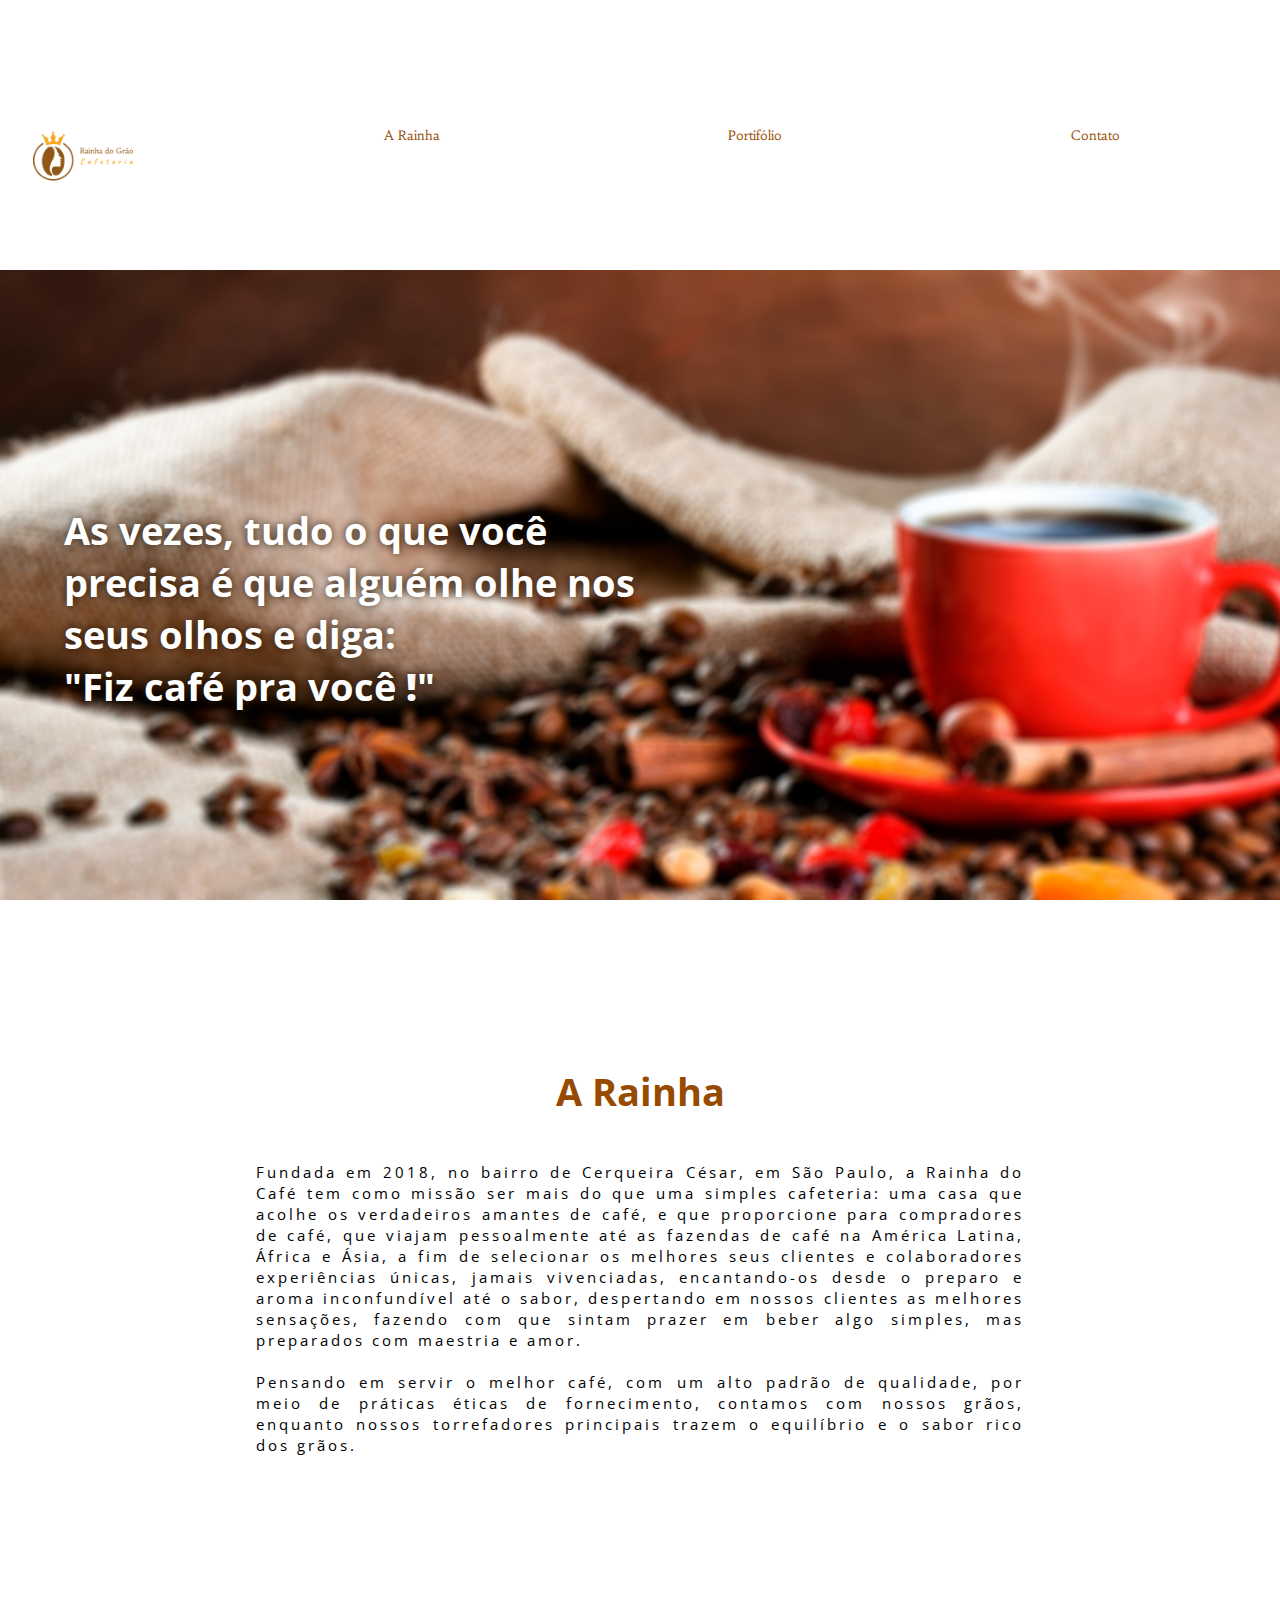
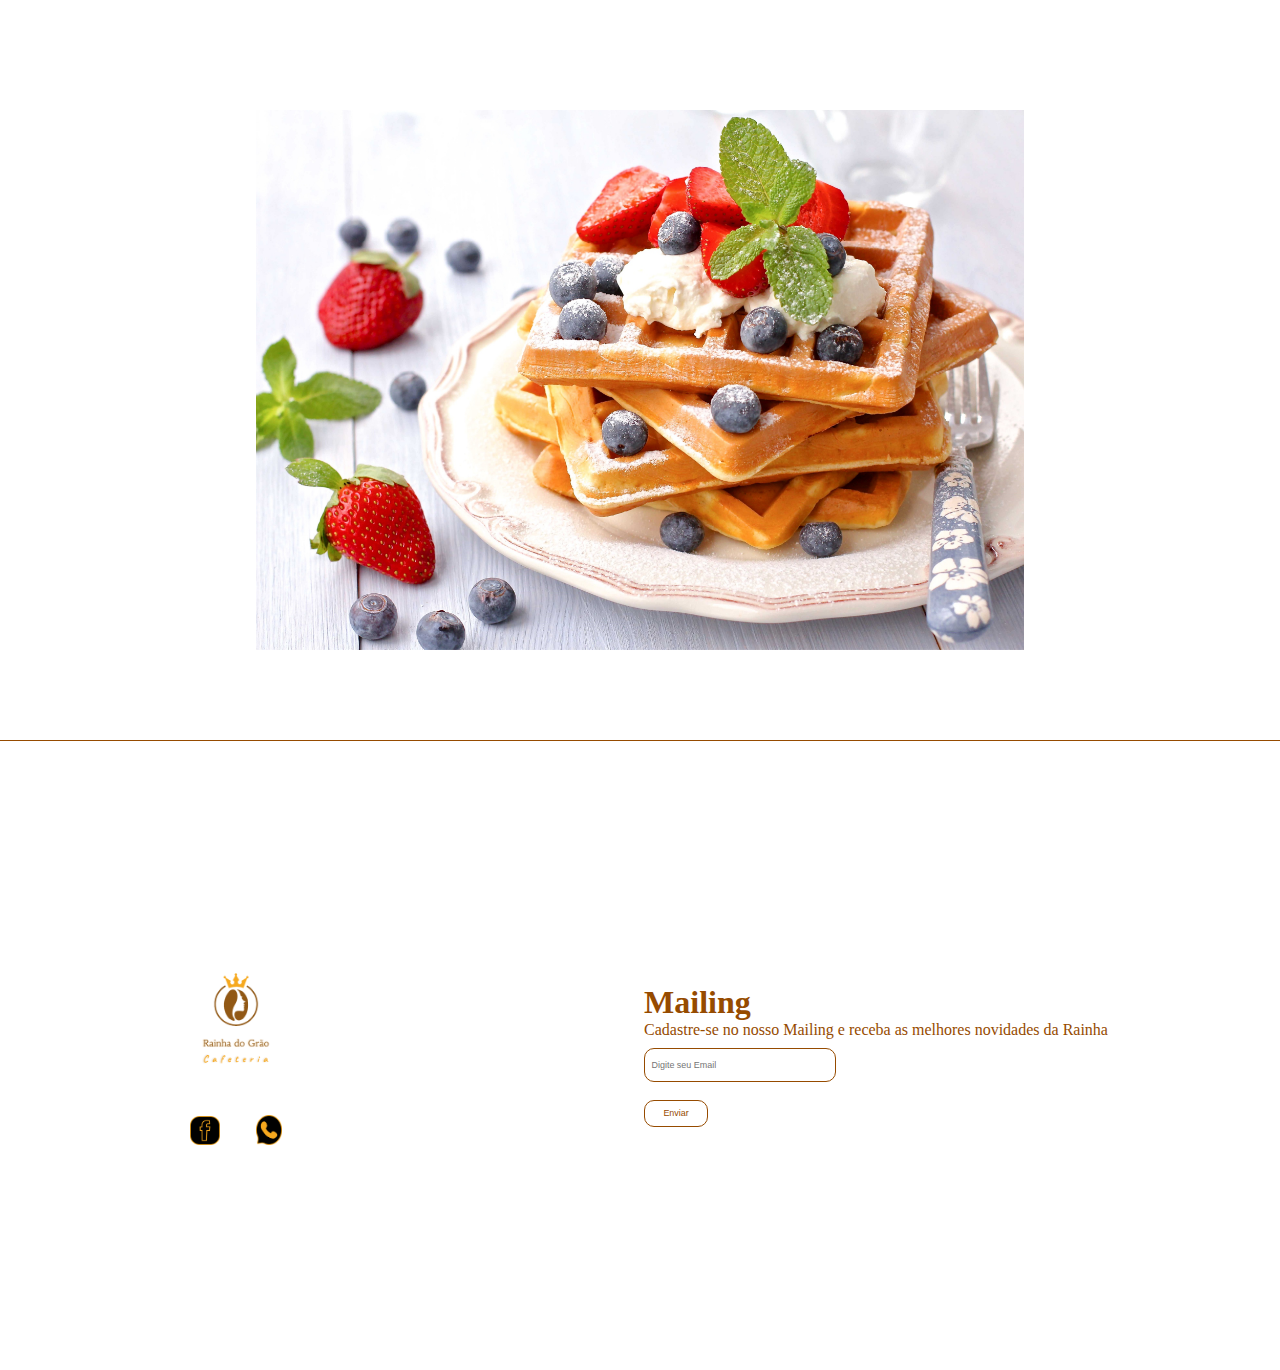
<file: index.html>
<!DOCTYPE html>

<html lang="pt-br">
  <head>
    <meta charset="UTF-8" />
    <meta http-equiv="X-UA-Compatible" content="IE=edge" />
    <meta name="viewport" content="width=device-width, initial-scale=1.0" />
    <link rel="stylesheet" type="text/css" href="./style.css" />
    <link rel="preconnect" href="https://fonts.googleapis.com" />
    <link rel="preconnect" href="https://fonts.gstatic.com" crossorigin />
    <link
      href="https://fonts.googleapis.com/css2?family=Open+Sans&display=swap"
      rel="stylesheet"
    />
    <link rel="shortcut icon" href="./assets/carrossel/shorticon.png" />
    <link rel="stylesheet" href="./bootstrap.css" />
    <title>Rainha do Grão</title>

    <style>
      @import url("https://fonts.googleapis.com/css2?family=Habibi&display=swap");
    </style>
  </head>

  <body>
    <header>
      <nav class="nav">
        <div class="logo">
          <a href="./index.html"
            ><img src="./assets/logo site geo.png" alt="logo"
          /></a>
        </div>

        <div class="mobile-menu">
          <div class="line1"></div>
          <div class="line2"></div>
          <div class="line3"></div>
        </div>
        <ul class="nav-list">
          <li>
            <a
              href="javascript:void(0);"
              onclick="redirectPageOrSection('#rainha')"
              >A Rainha</a
            >
          </li>
          <li>
            <a
              href="javascript:void(0);"
              onclick="redirectPageOrSection('./port.html')"
              >Portifólio</a
            >
          </li>
          <li>
            <a
              href="javascript:void(0);"
              onclick="redirectPageOrSection('#contato')"
              >Contato</a
            >
          </li>
        </ul>
      </nav>
    </header>

    <div class="conteudo">
      <div class="topicos">
        <div class="topico1">
          <div class="texto">
            <h1>
              As vezes, tudo o que você precisa é que alguém olhe nos seus olhos
              e diga: <br />
              "Fiz café pra você <b>!</b>"
            </h1>
          </div>
        </div>
      </div>
    </div>

    <div class="rainha" id="rainha">
      <div class="texto-rainha">
        <h1>A Rainha</h1>

        <p>
          Fundada em 2018, no bairro de Cerqueira César, em São Paulo, a Rainha
          do Café tem como missão ser mais do que uma simples cafeteria: uma
          casa que acolhe os verdadeiros amantes de café, e que proporcione para
          compradores de café, que viajam pessoalmente até as fazendas de café
          na América Latina, África e Ásia, a fim de selecionar os melhores seus
          clientes e colaboradores experiências únicas, jamais vivenciadas,
          encantando-os desde o preparo e aroma inconfundível até o sabor,
          despertando em nossos clientes as melhores sensações, fazendo com que
          sintam prazer em beber algo simples, mas preparados com maestria e
          amor. <br /><br />
          Pensando em servir o melhor café, com um alto padrão de qualidade, por
          meio de práticas éticas de fornecimento, contamos com nossos grãos,
          enquanto nossos torrefadores principais trazem o equilíbrio e o sabor
          rico dos grãos.
        </p>
      </div>
    </div>

    <div id="carouselExampleSlidesOnly" class="carousel slide" data-bs-ride="carousel">
      <div class="carousel-inner">
        <div class="carousel-item active">
          <img src="./assets/carrossel/906100.jpg" class="d-block w-100" alt="...">
        </div>
        <div class="carousel-item">
          <img src="./assets/carrossel/b865f6_72ad16989ff14619af24daf6ea37203c_mv2.jpg" class="d-block w-100" alt="...">
        </div>
        <div class="carousel-item">
          <img src="./assets/carrossel/wp9277538.jpg" class="d-block w-100" alt="...">
        </div>
      </div>
    </div>

    <div class="news" id="contato">
      <div class="contatos">
        <div class="logo2">
          <img src="./assets/icons/Logo Vertical Rainha do Grão.png" alt="" />
        </div>

        <div class="redes">
          <div class="facebook">
            <a
              href="https://www.facebook.com/rainhadograocafeteria"
              target="_blank"
              ><img src="./assets/icons/Logo Facebook.png" alt="facebook"
            /></a>
          </div>

          <div class="whatsapp">
            <a href="https://wa.me/5511913153339" target="_blank"
              ><img src="./assets/icons/Logo WhatsApp.png" alt="whatsapp"
            /></a>
          </div>
        </div>
      </div>

      <div class="form">
        <h1>Mailing</h1>
        <p>Cadastre-se no nosso Mailing e receba as melhores novidades da Rainha</p>
        <form action="mailto:s.b.geovanna.99@gmail.com" method="post">
          
          <input
            name="newsletter"
            type="email"
            placeholder="Digite seu Email"
            required
          />

          <div class="submit">
            <button type="submit">Enviar</button>
          </div>
        </form>
      </div>
    </div>

    <script>
      const nav = document.querySelector(".nav");
      let lastScrollY = window.scrollY;

      window.addEventListener("scroll", () => {
        if (lastScrollY < window.scrollY) {
          nav.classList.add("nav--hidden");
        } else {
          nav.classList.remove("nav--hidden");
        }

        lastScrollY = window.scrollY;
      });
    </script>

    <script src="./bootstrap.js"></script>
    <script src="script.js"></script>
  </body>
</html>
</file>
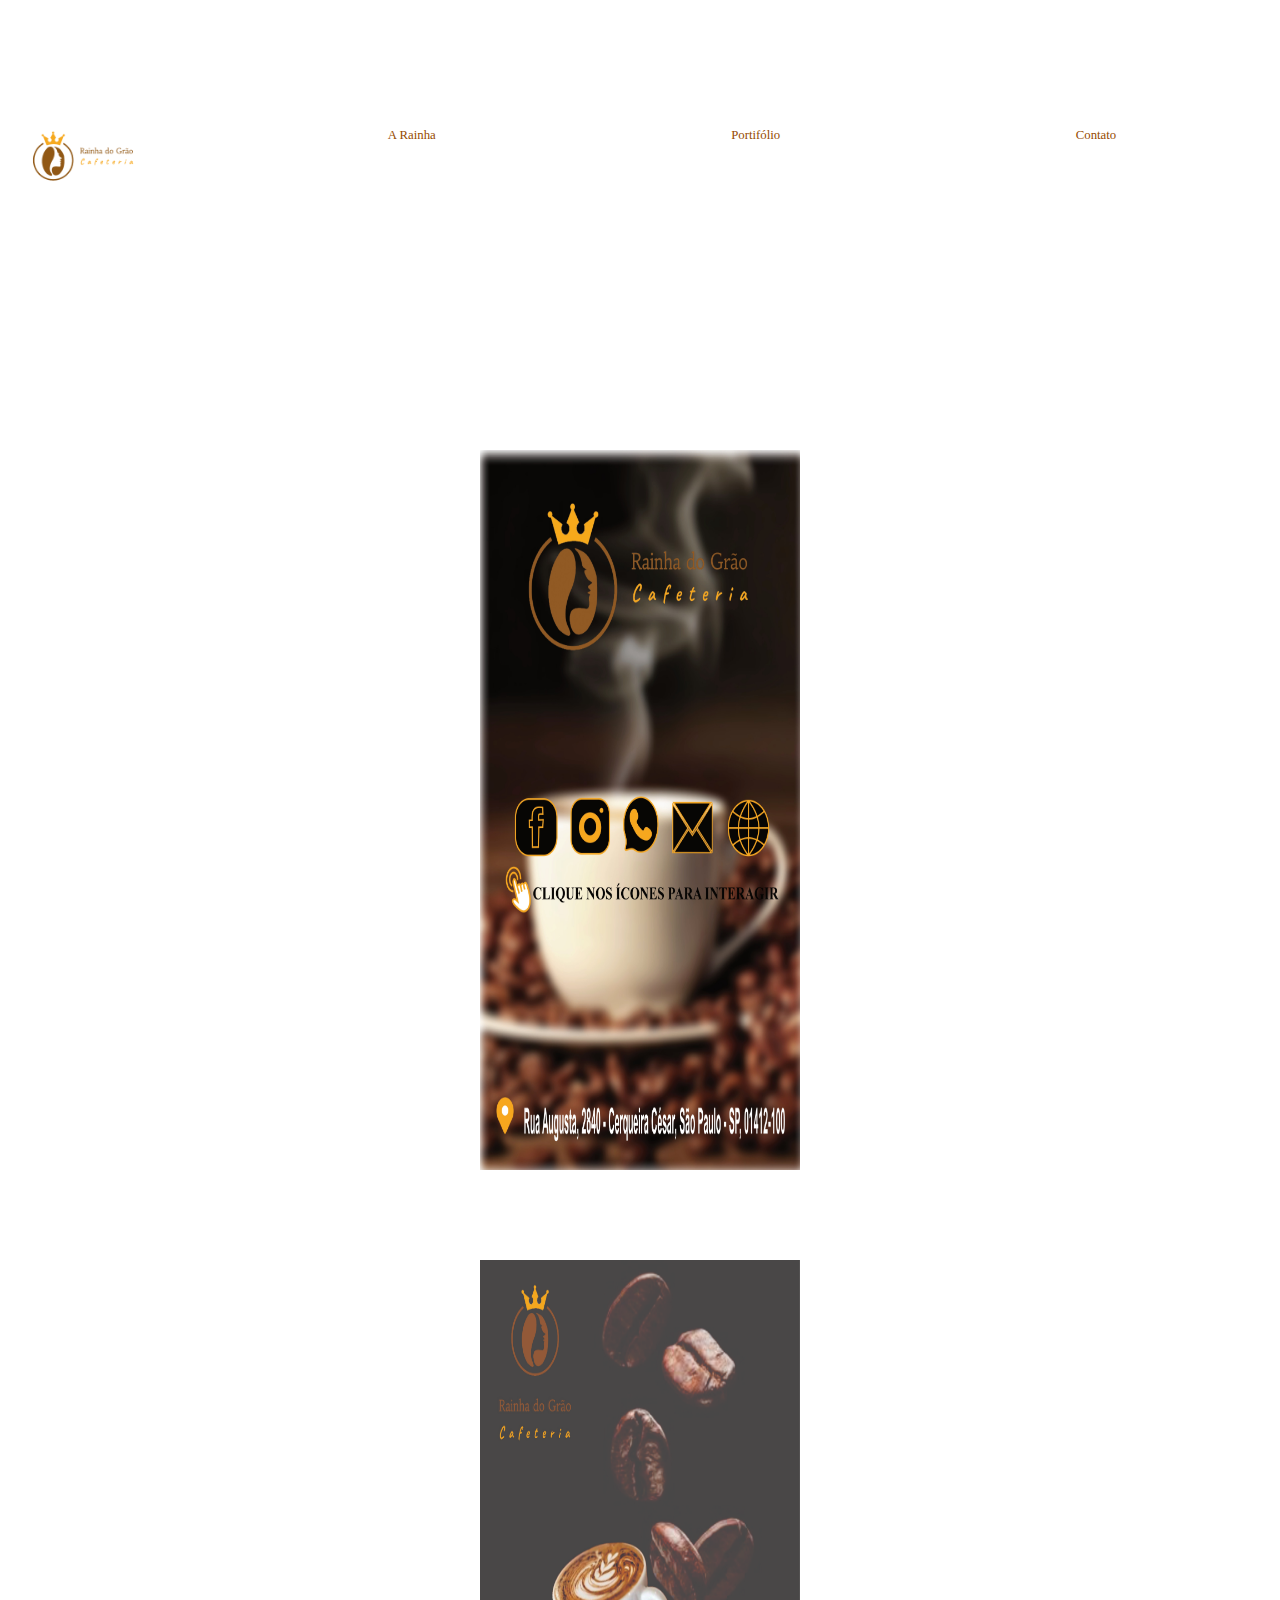
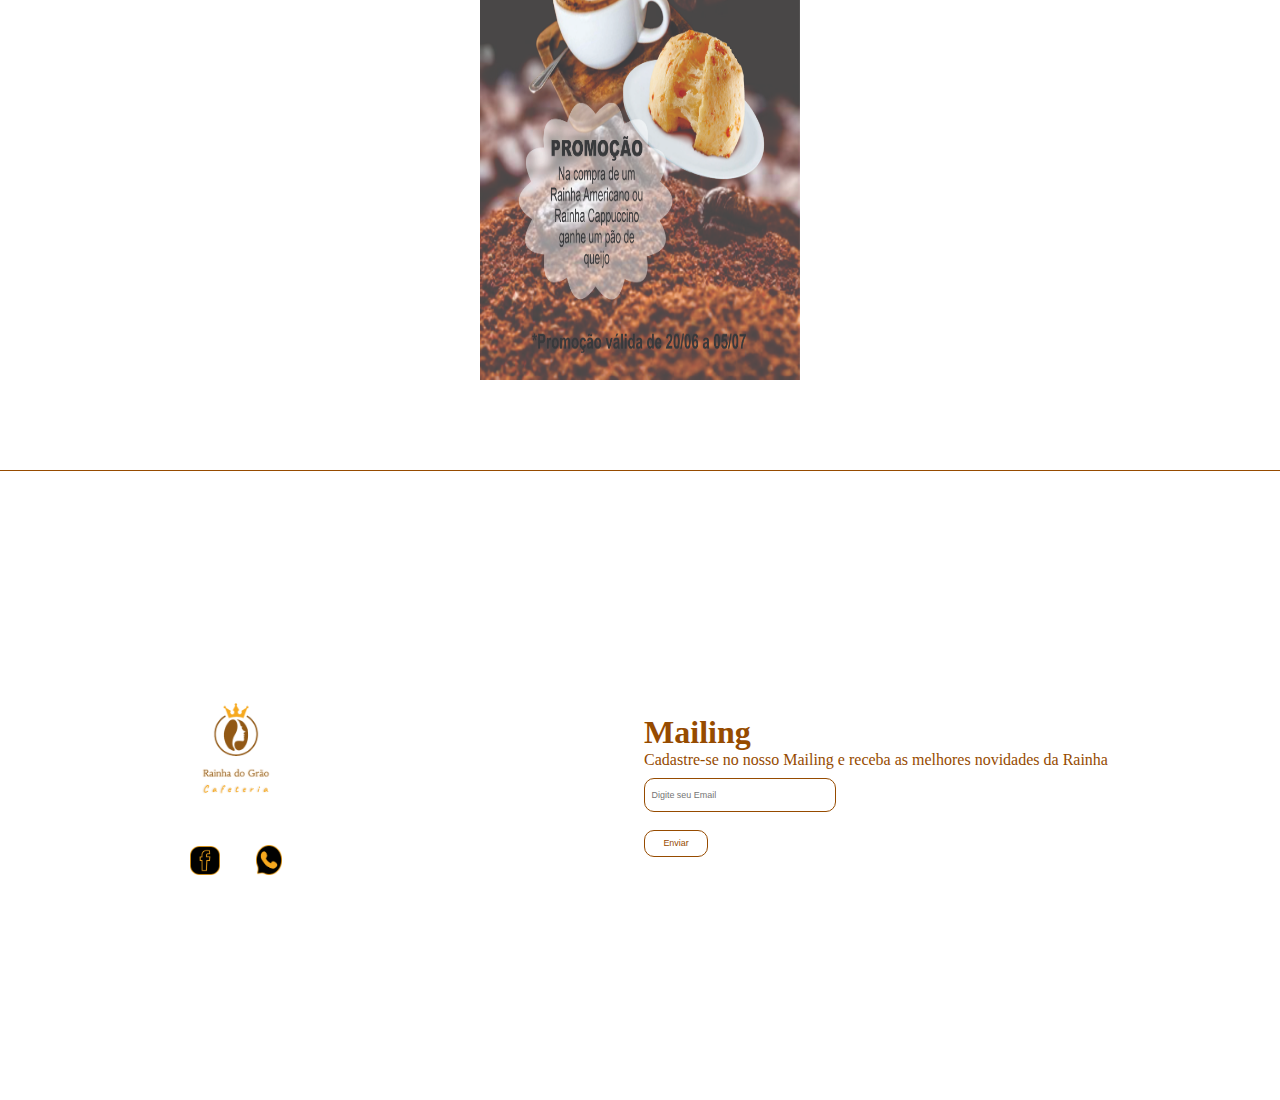
<file: port.html>
<!DOCTYPE html>

<html lang="pt-br">
  <head>
    <meta charset="UTF-8" />
    <meta http-equiv="X-UA-Compatible" content="IE=edge" />
    <meta name="viewport" content="width=device-width, initial-scale=1.0" />
    <link rel="stylesheet" type="text/css" href="./portstyle.css">
    <link rel="preconnect" href="https://fonts.googleapis.com" />
    <link rel="stylesheet" href="./style.css">
    <link rel="preconnect" href="https://fonts.gstatic.com" crossorigin />
    <link
      href="https://fonts.googleapis.com/css2?family=Open+Sans&display=swap"
      rel="stylesheet"
    />
    <link rel="shortcut icon" href="./assets/carrossel/shorticon.png" />
    <title>Rainha do Café</title>
  </head>

  <body>
    <header>
      <nav class="nav">
        <div class="logo">
          <a href="./index.html"
            ><img src="./assets/logo site geo.png" alt="logo"
          /></a>
        </div>

        <div class="mobile-menu">
          <div class="line1"></div>
          <div class="line2"></div>
          <div class="line3"></div>
        </div>
        <ul class="nav-list">
          <li>
            <a
              href="javascript:void(0);"
              onclick="redirectPageOrSection('#rainha')"
              >A Rainha</a
            >
          </li>
          <li>
            <a
              href="javascript:void(0);"
              onclick="redirectPageOrSection('./port.html')"
              >Portifólio</a
            >
          </li>
          <li>
            <a
              href="javascript:void(0);"
              onclick="redirectPageOrSection('#contato')"
              >Contato</a
            >
          </li>
        </ul>
      </nav>
    </header>

    <div class="cartao">
      <img src="./assets/Cartão de Visita Rainha do Grão_page-0001.jpg" alt="">
    </div>

    <div class="flyer">
      <img src="./assets/icons/Flyer Rainha do Grão.jpg" alt="">
    </div>

    <div class="news" id="contato">
      <div class="contatos">
        <div class="logo2">
          <img src="./assets/icons/Logo Vertical Rainha do Grão.png" alt="" />
        </div>
        
        <div class="redes">
          <div class="facebook">
            <a
              href="https://www.facebook.com/rainhadograocafeteria"
              target="_blank"
              ><img src="./assets/icons/Logo Facebook.png" alt="facebook"
            /></a>
          </div>

          <div class="whatsapp">
            <a href="https://wa.me/5511913153339" target="_blank"
              ><img src="./assets/icons/Logo WhatsApp.png" alt="whatsapp"
            /></a>
          </div>
        </div>
      </div>

      <div class="form">
        <h1>Mailing</h1>
        <p>Cadastre-se no nosso Mailing e receba as melhores novidades da Rainha</p>
        <form action="mailto:s.b.geovanna.99@gmail.com" method="post">
          
          <input
            name="newsletter"
            type="email"
            placeholder="Digite seu Email"
            required
          />

          <div class="submit">
            <button type="submit">Enviar</button>
          </div>
        </form>
      </div>
    </div>

    <script src="./script.js"></script>
  </body>
</html>
</file>
<file: style.css>
* {
  box-sizing: border-box;
  padding: 0;
  margin: 0;
  scroll-behavior: smooth;
}

body {
  overflow-x: hidden;
}

a {
  text-decoration: none;
}

.logo img {
  width: 10vw;
  margin-top: 5vh;
}

.nav--hidden {
  transform: translateY(-30vh);
}

.nav {
  display: flex;
  justify-content: space-around;
  align-items: center;
  background: #fff;
  height: 30vh;
  width: 100vw;
  position: fixed;
  transition: transform .5s;
  font-family: 'Habibi', serif;
}

.nav-list {
  width: 80vw;
  display: flex;
  list-style: none;
  justify-content: space-around;
  font-size: 1vw;
}

.nav-list a {
  color: #964b00;
}

.logo {
  width:  15vw;
  display: flex;
  align-items: center;
}

.logo img {
  width: 10vw;
}

.mobile-menu {
  display: none;
  cursor: pointer;
}

.mobile-menu div {
  width: 32px;
  height: 2px;
  background: #964b00;
  margin: 8px;
  transition: 0.3s;
}

.conteudo {
  width: 70vw;
  display: flex;
  font-family: "Open Sans", sans-serif;
}

.texto {
  justify-content: center;
  align-items: center;
  display: flex;
  margin-left: 5vw;
  width: 46vw;
  margin-top: 35vh;
}

.texto h1 {
  font-size: 3vw;
  color: #ffffff;
  text-shadow: 0 0 10px #241200;
  text-align: start;
}

.texto p {
  margin-top: 3vh;
  font-size: 1.2vw;
  color: #fff;
  text-shadow: 0 0 2px#241200;
}

.topico1 {
  width: 100vw;
  height: 100vh;
  display: flex;
  text-align: justify;
  background: url(./assets/blur.jpg);
  background-attachment: fixed;
  background-size: cover;
  background-repeat: no-repeat;
}

.topico1:active {
  background-image: url(./assets/One-cup-of-coffee-red-mug-coffee-beans_3840x2160.jpg);
}

.rainha {
  margin-top: 10vh;
  width: 100vw;
  height: 60vh;
  display: flex;
  align-items: center;
  justify-content: center;
}

.texto-rainha {
  width: 60vw;
  text-align: justify;
  font-family: "Open Sans", sans-serif;
}

.texto-rainha h1 {
  font-size: 3vw;
  text-align: center;
  color: #964b00;
}

.texto-rainha p {
  font-size: 1.2vw;
  margin-top: 5vh;
  letter-spacing: 3px;
}

.news {
  border-top: 1px solid #964b00;
  width: 100%;
  height: 70vh;
  background-color: #fff;
  color: #964b00;
  display: flex;
  align-items: center;
  justify-content: space-around;
}

.form input {
  margin-top: 1vh;
  width: 15vw;
  height: 3.7vh;
  font-size: 0.7vw;
  border-radius: 10px;
  text-align: left;
  background-color: transparent;
  border: 1px solid #964b00;
  color: #000;
  padding: 0.5vw;
}

button {
  margin-top: 2vh;
  width: 5vw;
  height: 3vh;
  border-radius: 10px;
  background-color: transparent;
  border: 1px solid #964b00;
  color: #964b00;
  cursor: pointer;
  font-size: .7vw;
}

.logo2 {
  width: 10vw;
  display: flex;
  align-items: center;
  justify-content: center;
  margin-bottom: 2vw;
}

.logo2 img {
  width: 10vw;
}

.redes {
  display: flex;
  /* width: 50vw; */
  align-items: center;
  justify-content: space-around;
}

.redes img {
  width: 2.3vw;
}

.whatsapp img {
  width: 2vw;
}

hr {
  margin-top: 5vh;
  width: 100vw;
}

.carousel {
  margin-top: 20vh;
  width: 60vw;
  height: 50vh;
  margin-bottom: 20vh;
  margin-left: 20vw;
}

.carousel img {
  width: 60vw;
  height: 60vh;
}

@media (min-width: 481px) and (max-width: 768px) {
  body {
    overflow-x: hidden;
  }

  .carousel {
    margin-top: 40vh;
    width: 100vw;
    height: 40vh;
    margin-left: 0;
  }

  .carousel img {
    width: 100vw;
    height: 40vh;
  }


  .conteudo {
    width: 100vw;
  }

  .logo {
    width: 10vw;
    height: 3vh;
    align-items: center;
    justify-content:center;
  }

  .logo img {
    width: 30vw;
  }

  .topico1 {
    height: 100vh;
    background-image: url(./assets/cafe-e1621265710869.webp);
  }

  .nav {
    height: 20vh;
  }

  .texto {
    align-items: center;
    justify-content: center;
  }

  .nav {
    font-size: 3vw;
  }

  .texto h1 {
    font-size: 5vw;
  }

  .rainha {
    margin-top: 25vh;
    margin-bottom: 10vh;
  }

  .texto-rainha {
    width: 80vw;
  }

  .texto-rainha h1 {
    font-size: 5vw;
  }

  .texto-rainha p {
    font-size: 3.5vw;
    letter-spacing: 0;
  }

  .news {
    display: flex;
    flex-direction: column;
    height: 100vh;
  }

  .redes {
    margin-top: 10vh;
    width: 80vw;
  }

  .redes img {
    width: 10vw;
  }

  .form {
    width: 90vw;
    margin: 0;
    padding-left: 5vw;
    padding-right: 5vw
  }

  .form input {
    margin-top: 1vh;
    width: 65vw;
    height: 4vh;
    font-size: 2.5vw;
    border-radius: 10px;
    text-align: left;
    background-color: transparent;
    border: 1px solid #964b00;
    color: #964b00;
    padding: 2vw;

  }

  button {
    width: 25vw;
    text-align: center;
    height: 5vh;
    font-size: 2.5vw;
  }

  .logo2 {
    width: 100%;
    margin-top: 2vh;
  }

  .logo2 img {
    width: 50vw;
  }

  .form {
    width: 100%;
  }

  .nav--hidden {
    transform: translateY(-30vw);
  }

}

@media (min-width: 320px) and (max-width: 480px) {
  .carousel {
    width: 100vw;
    height: 30vh;
    margin-left: 0;
  }

  .carousel img {
    width: 100vw;
    height: 30vh;
  }


  .conteudo {
    width: 100vw;
  }

  .logo {
    width: 100vw;
    height: 3vh;
  }

  .logo img {
    width: 30vw;
  }

  .topico1 {
    height: 100vh;
    background-image: url(./assets/cafe-e1621265710869.webp);
  }

  .navbar {
    height: 12vh;
  }

  .nav-items {
    margin-top: 5vh;
    font-size: 3.5vw;
  }

  .texto {
    align-items: center;
    justify-content: center;
  }

  .navbar {
    font-size: 3vw;
  }

  .texto h1 {
    font-size: 5vw;
  }

  .rainha {
    margin-top: 20vh;
    margin-bottom: 10vh;
  }

  .texto-rainha {
    width: 90vw;
  }

  .texto-rainha h1 {
    font-size: 5vw;
  }

  .texto-rainha p {
    font-size: 4vw;
    letter-spacing: 0;
  }

  .news {
    display: flex;
    flex-direction: column;
    height: 100vh;
  }

  .redes {
    margin-top: 10vh;
    width: 80vw;
  }

  .redes img {
    width: 10vw;
  }

  .form {
    width: 90vw;
    margin: 0;
    padding-left: 5vw;
    padding-right: 5vw
  }

  .form input {
    margin-top: 1vh;
    width: 70vw;
    height: 4vh;
    font-size: 4vw;
    border-radius: 10px;
    text-align: left;
    background-color: transparent;
    border: 1px solid #964b00;
    color: #964b00;
    padding: 2vw;

  }

  button {
    width: 30vw;
    text-align: center;
    height: 5vh;
    font-size: 4vw;
  }

  .logo2 {
    width: 100%;
    margin-top: 2vh;
  }

  .logo2 img {
    width: 50vw;
  }

  .form {
    width: 100%;
  }

  .nav--hidden {
    transform: translateY(-30vw);
  }
  
}

@media (max-width: 999px) {

  body {
    overflow-x: hidden;
  }
  .nav-list {
    position: absolute;
    top: 30vh;
    right: 0;
    width: 100vw;
    height: 92vh;
    background: #fff;
    flex-direction: column;
    align-items: center;
    justify-content: space-around;
    transform: translateX(100%);
    transition: transform 0.3s ease-in;
  }

  .nav-list li {
    margin-left: 0;
    opacity: 0;
    font-size: 3vw;
  }

  .mobile-menu {
    display: block;
  }

}

.nav-list.active {
  transform: translateX(0);
}

@keyframes navLinkFade {
  from {
    opacity: 0;
    transform: translateX(50px);
  }
  to {
    opacity: 1;
    transform: translateX(0);
  }
}

.mobile-menu.active .line1 {
  transform: rotate(-45deg) translate(-8px, 8px);
}

.mobile-menu.active .line2 {
  opacity: 0;
}

.mobile-menu.active .line3 {
  transform: rotate(45deg) translate(-5px, -7px);
}
</file>
<file: portstyle.css>
* {
  box-sizing: border-box;
  padding: 0;
  margin: 0;
  scroll-behavior: smooth;
}

body {
  overflow-x: hidden;
}

a {
  text-decoration: none;
}

.logo img {
  width: 10vw;
  margin-top: 5vh;
}

.nav--hidden {
  transform: translateY(-30vh);
}

.nav {
  display: flex;
  justify-content: space-around;
  align-items: center;
  background: #fff;
  height: 30vh;
  width: 100vw;
  transition: transform 0.5s;
  font-family: "Habibi", serif;
}

.nav-list {
  width: 80vw;
  display: flex;
  list-style: none;
  justify-content: space-around;
  font-size: 1vw;
}

.nav-list a {
  color: #964b00;
}

.mobile-menu {
  display: none;
  cursor: pointer;
}

.mobile-menu div {
  width: 32px;
  height: 2px;
  background: #964b00;
  margin: 8px;
  transition: 0.3s;
}

.cartao {
  padding-top: 50vh;  
  display: flex;
  width: 100vw;
  align-items: center;
  justify-content: center;
}

.cartao img {
  width: 25vw;
  height: 80vh;
}

.flyer {
  margin-top: 10vh;
  display: flex;
  width: 100vw;
  align-items: center;
  justify-content: center;
  margin-bottom: 10vh;
}

.flyer img {
  width: 25vw;
  height: 80vh;
}

.h1f {
  margin-top: 10vh;
}

.form h1 {
    text-align: left;
}

@media (min-width: 320px) and (max-width: 480px) {
    .cartao img {
        width: 100vw;
        height: 80vh;
    }

    .flyer img {
        width: 100vw;
        height: 80vh;
    }
}
</file>
